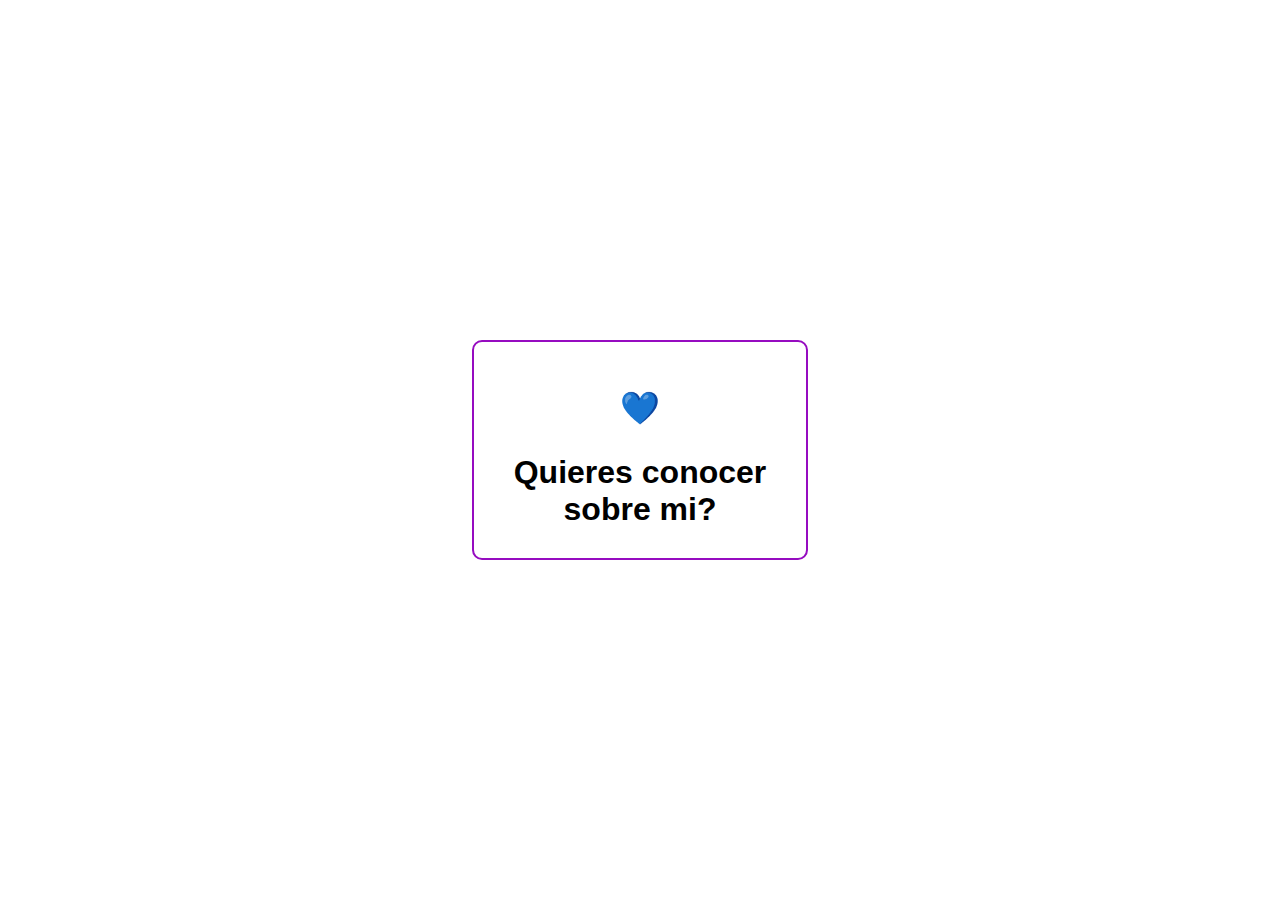
<file: index.html>
<!DOCTYPE html>
<html lang="en">

<head>
    <meta charset="UTF-8">
    <meta name="viewport" content="width=device-width, initial-scale=1.0">
    <title>Conoceme</title>
    <link rel="stylesheet" href="style.css">
    <!-- Enlaces para el favicon -->
    <link rel="icon" type="image/png" href="./logo/logo.png">
    <link rel="shortcut icon" type="image/png" href="./logo/logo.png">
</head>

<body>
    <div class="container">
        <div class="container-actual" id="router">
            <h2 id="text_titulo"> 💙 </h2>
            <div class="fecha-hora">
                <h2>Quieres conocer sobre mi?</h2>
            </div>
        </div>


    </div>

    <script src="Js/router/router_index.js"></script>
</body>

</html>
</file>
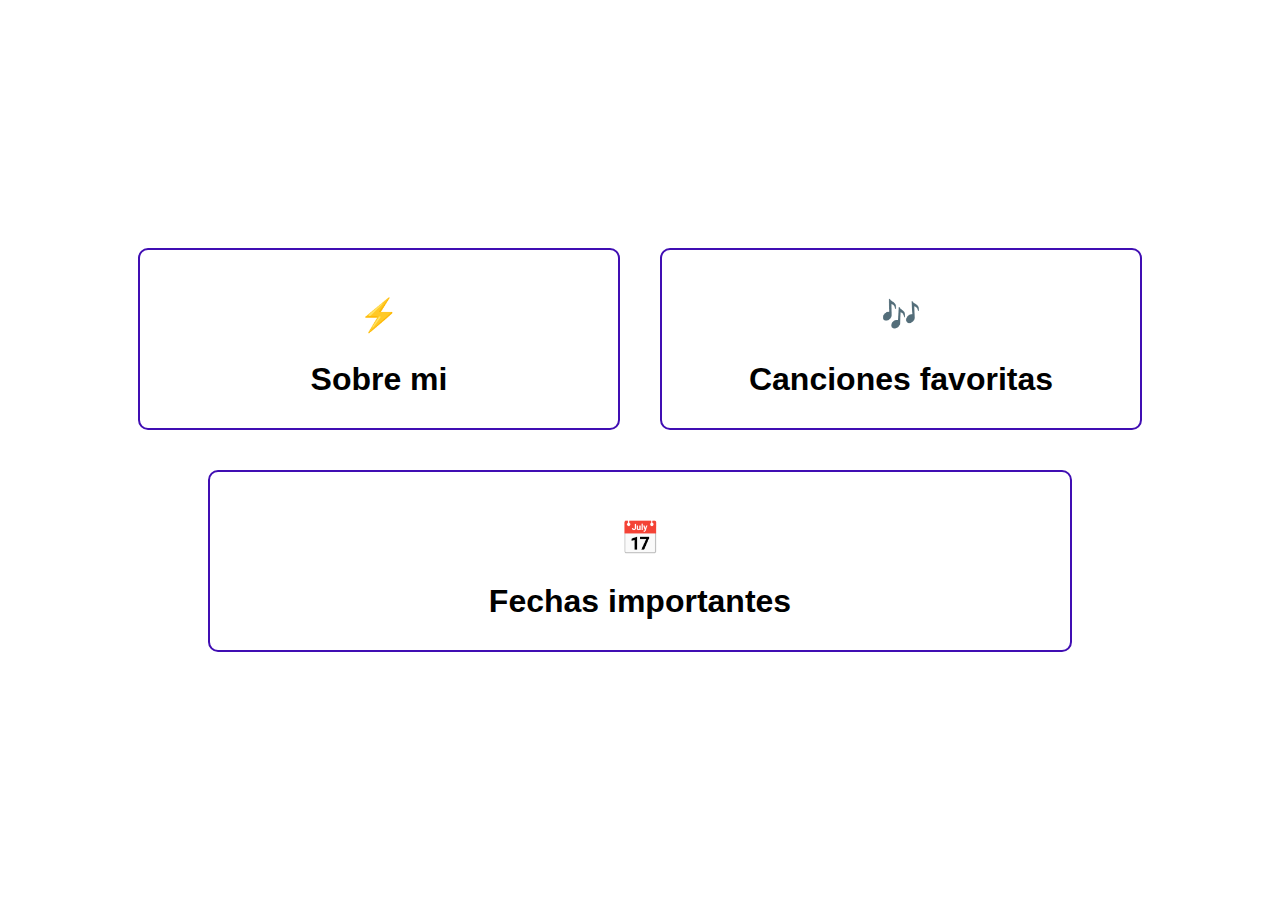
<file: router.html>
<!DOCTYPE html>
<html lang="en">

<head>
    <meta charset="UTF-8">
    <meta name="viewport" content="width=device-width, initial-scale=1.0">
    <title>Router</title>
    <link rel="stylesheet" href="style.css">
    <!-- Enlaces para el favicon -->
    <link rel="icon" type="image/png" href="./logo/logo.png">
    <link rel="shortcut icon" type="image/png" href="./logo/logo.png">
</head>

<body>

    <div class="container">
        <div class="container-sobre-mi" id="sobre_mi">
            <h2 id="text_titulo"> ⚡ </h2>
            <div class="fecha-hora">
                <h2>Sobre mi</h2>
            </div>
        </div>


        <div class="container-canciones" id="canciones">
            <h2 id="text_titulo"> 🎶 </h2>
            <div class="fecha-hora">
                <h2>Canciones favoritas</h2>
            </div>
        </div>


        <div class="container-fechas-importantes" id="fechas_importantes">
            <h2 id="text_titulo"> 📅 </h2>
            <div class="fecha-hora">
                <h2>Fechas importantes</h2>
            </div>
        </div>

    </div>

    <script src="Js/router/router_router.js"></script>
</body>

</html>
</file>
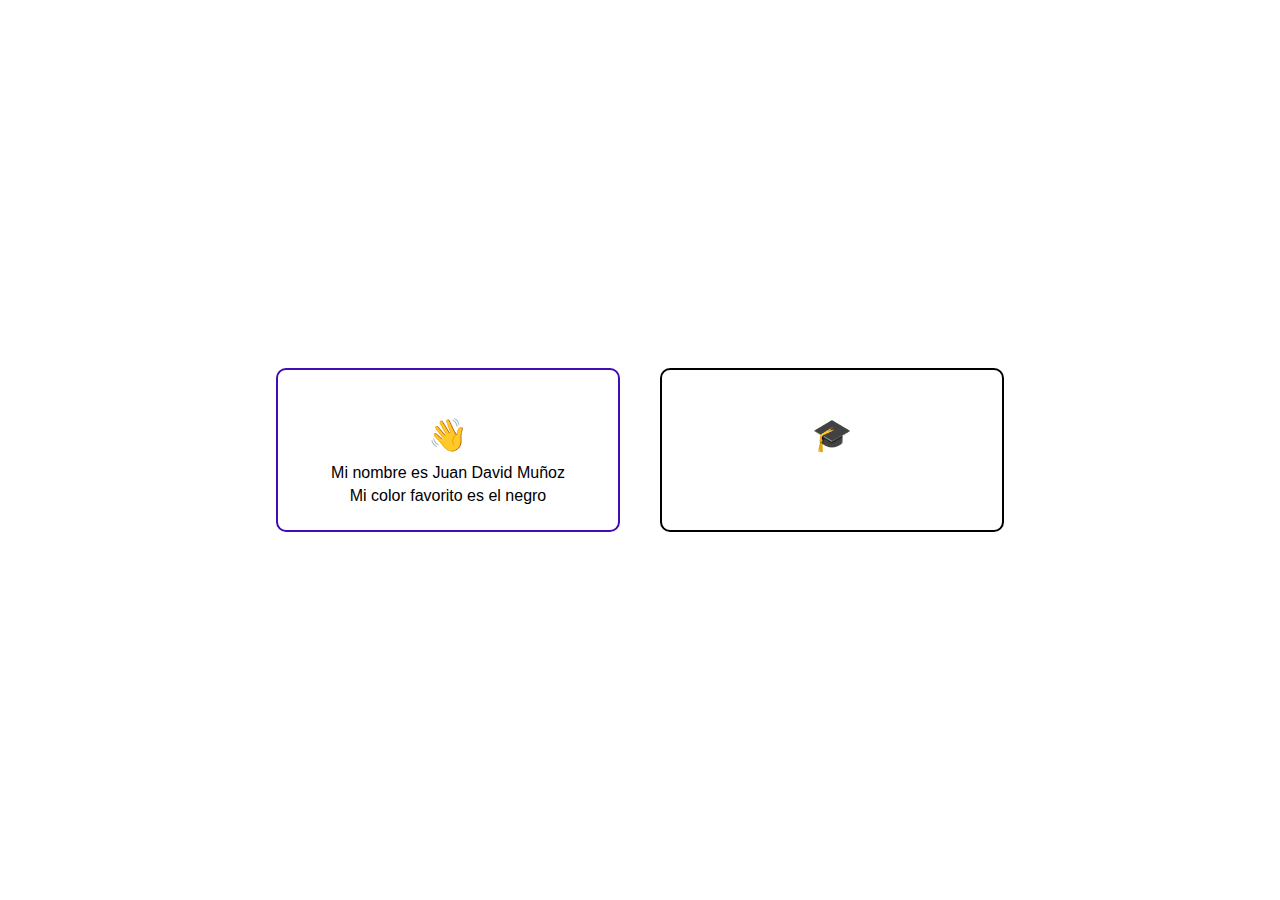
<file: sobre_mi.html>
<!DOCTYPE html>
<html lang="en">

<head>
    <meta charset="UTF-8">
    <meta name="viewport" content="width=device-width, initial-scale=1.0">
    <title>Conoceme</title>
    <link rel="stylesheet" href="style.css">
    <!-- Enlaces para el favicon -->
    <link rel="icon" type="image/png" href="./logo/logo.png">
    <link rel="shortcut icon" type="image/png" href="./logo/logo.png">
</head>

<body>
    <div class="container">
        <div class="container-sobre-mi">
            <h2 id="text_titulo"> 👋 </h2>
            <div class="fecha-hora">
                <p><span>Mi nombre es Juan David Muñoz</span></p>
                <p><span id="mi_edad"></span></p>
                <p><span>Mi color favorito es el negro</span></p>
                <p><span></span></p>
                <p><span></span></p>
                <p><span></span></p>
            </div>
        </div>
       
        <div class="container-graduation">
            <h2>🎓</h2>
            <div class="fecha-hora">
                <p class="name_event"><span id="graduation"></span></p>
                <p><span id="mes_graduation"></span></p>
                <p><span id="dia_graduation"></span></p>
                <p><span id="hora_graduation"></span></p>
                <p><span id="minuto_graduation"></span></p>
                <p><span id="segundo_graduation"></span></p>
                <p><span id="reproduccion_graduation"></span></p>
            </div>
        </div>

    </div>
 
    <script src="Js/html/sobre_mi.js"></script> 
    <script src="Js/Audios/sobre_mi.js"></script> 

</body>

</html>
</file>
<file: style.css>
body {
    font-family: Arial, sans-serif;
    background-image: url('https://cdn.computerhoy.com/sites/navi.axelspringer.es/public/media/image/2019/12/fondo-pantalla-navidad_4.jpg?tf=3840x');
    background-size: cover;
    background-repeat: no-repeat;
    background-position: center center;
    background-attachment: fixed;
    margin: 0;
    padding: 0;
    display: flex;
    justify-content: center;
    align-items: center;
    min-height: 100vh;
    /* Asegura que el cuerpo cubra al menos toda la altura de la ventana */
}

.container {
    display: flex;
    flex-wrap: wrap;
    /* Permite que los contenedores se envuelvan en filas */
    justify-content: center;
    /* Centra los contenedores horizontalmente */
    gap: 20px;
    /* Espacio entre los contenedores */
    max-width: 80%;
    /* Ancho máximo del contenedor principal */
    /*border: 2px solid rgb(23, 109, 207);*/
}

.container>div {
    flex: 1 1 300px;
    /* Distribución flexible de los contenedores */
    text-align: center;
    background-color: rgba(255, 255, 255, 0.8);
    padding: 20px;
    border-radius: 10px;
}

.container>div:hover {
    border: 2px solid blue;
    background-color: rgba(0, 0, 255, 0.1);
    color: #0000ff;
    transform: scale(1.1);
    box-shadow: 0 0 10px rgba(0, 0, 255, 0.5);
}

.container h2 {
    font-size: 2em;
    margin-bottom: 10px;
}

.fecha-hora {
    margin-top: 10px;
}

.fecha-hora p {
    margin: 5px;
}

/*
.fecha-hora p span {
    font-weight: bold;
}*/

.container-actual,
.container-love,
.container-halloween,
.container-navidad,
.container-anionuevo,
.container-party,
.container-graduation,
.container-san-valentin,
.container-hb,
.container-colombia,
.container-real_madrid,
.container-cancion_recomendada,
.container-cancion_favorita,
.container-cancion_animo,
.container-sobre-mi,
.container-canciones,
.container-fechas-importantes,
.container-cancion_1 {
    text-align: center;
    background-color: rgba(255, 255, 255, 0.8);
    padding: 20px;
    border-radius: 10px;
    margin: 10px;
    /* Ajusta el margen entre los contenedores */
    max-width: 80%;
    /* Limita el ancho máximo de los contenedores */
    width: 300px;
    /* Ancho inicial de los contenedores */
}

.container-actual {
    border: 2px solid rgb(150, 12, 192);
    /* Color del borde al hacer hover */
}

.container-love {
    border: 2px solid rgb(255, 0, 0);
    /* Color del borde al hacer hover */
}

.container-halloween {
    border: 2px solid rgb(255, 165, 0);
    /* Color del borde al hacer hover */
}

.container-navidad {
    border: 2px solid rgb(0, 128, 0);
    /* Color del borde al hacer hover */
}

.container-anionuevo {
    border: 2px solid rgb(0, 0, 255);
    /* Color del borde al hacer hover */
}

.container-party {
    border: 2px solid rgb(187, 206, 19);
    /* Color del borde al hacer hover */
}

.container-graduation {
    border: 2px solid rgb(0, 0, 0);
    /* Color del borde al hacer hover */
}

.container-san-valentin {
    border: 2px solid rgb(218, 17, 134);
    /* Color del borde al hacer hover */
}

.container-hb {
    border: 2px solid rgb(13, 185, 216);
    /* Color del borde al hacer hover */
}

.container-colombia {
    border: 2px solid rgb(252, 248, 1);
    /* Color del borde al hacer hover */
}

.container-real_madrid {
    border: 2px solid rgb(124, 5, 235);
    /* Color del borde al hacer hover */
}

.container-cancion_recomendada {
    border: 2px solid rgb(10, 13, 187);
    /* Color del borde al hacer hover */
}

.container-cancion_favorita {
    border: 2px solid rgb(119, 228, 17);
    /* Color del borde al hacer hover */
}

.container-cancion_animo {
    border: 2px solid rgb(64, 14, 179);
    /* Color del borde al hacer hover */
}

.container-sobre-mi {
    border: 2px solid rgb(64, 14, 179);
    /* Color del borde al hacer hover */
}

.container-canciones {
    border: 2px solid rgb(64, 14, 179);
    /* Color del borde al hacer hover */
}

.container-fechas-importantes {
    border: 2px solid rgb(64, 14, 179);
    /* Color del borde al hacer hover */
}

.container-cancion_1 {
    border: 2px solid rgb(224, 46, 14);
    /* Color del borde al hacer hover */
}

#text_titulo {
    color: #1885df;
}

.container-actual:hover,
.container-love:hover,
.container-halloween:hover,
.container-navidad:hover,
.container-anionuevo:hover,
.container-party:hover,
.container-graduation:hover,
.container-san-valentin:hover,
.container-hb:hover,
.container-colombia:hover,
.container-real_madrid:hover,
.container-cancion_recomendada:hover,
.container-cancion_favorita:hover,
.container-cancion_animo:hover,
.container-sobre-mi:hover,
.container-canciones:hover,
.container-fechas-importantes:hover,
.container-cancion_1:hover {
    border: 2px solid blue;
    /* Color del borde al hacer hover */
    background-color: rgba(0, 0, 255, 0.1);
    /* Fondo con transparencia al hacer hover */
    color: #0000ff;
    /* Color del texto al hacer hover */
    transform: scale(1.1);
    /* Escalar el elemento al 110% cuando se hace hover */
    box-shadow: 0 0 10px rgba(0, 0, 255, 0.5);
    /* Sombra más pronunciada al hacer hover */
}

#mensage-header {
    background-color: #0000ff;
    text-align: center;
    color: rgba(43, 190, 216, 0.466);
    margin: 20px 0;
    /* Añadir margen arriba y abajo para separarlo del contenido */
}

.name_event {
    color: purple;
    font-weight: bold;
}

#nota,
#nota_favorita,
#nota_animo,
#nota_1 {
    color: rgb(233, 14, 61);
    font-weight: bold;
}
</file>
